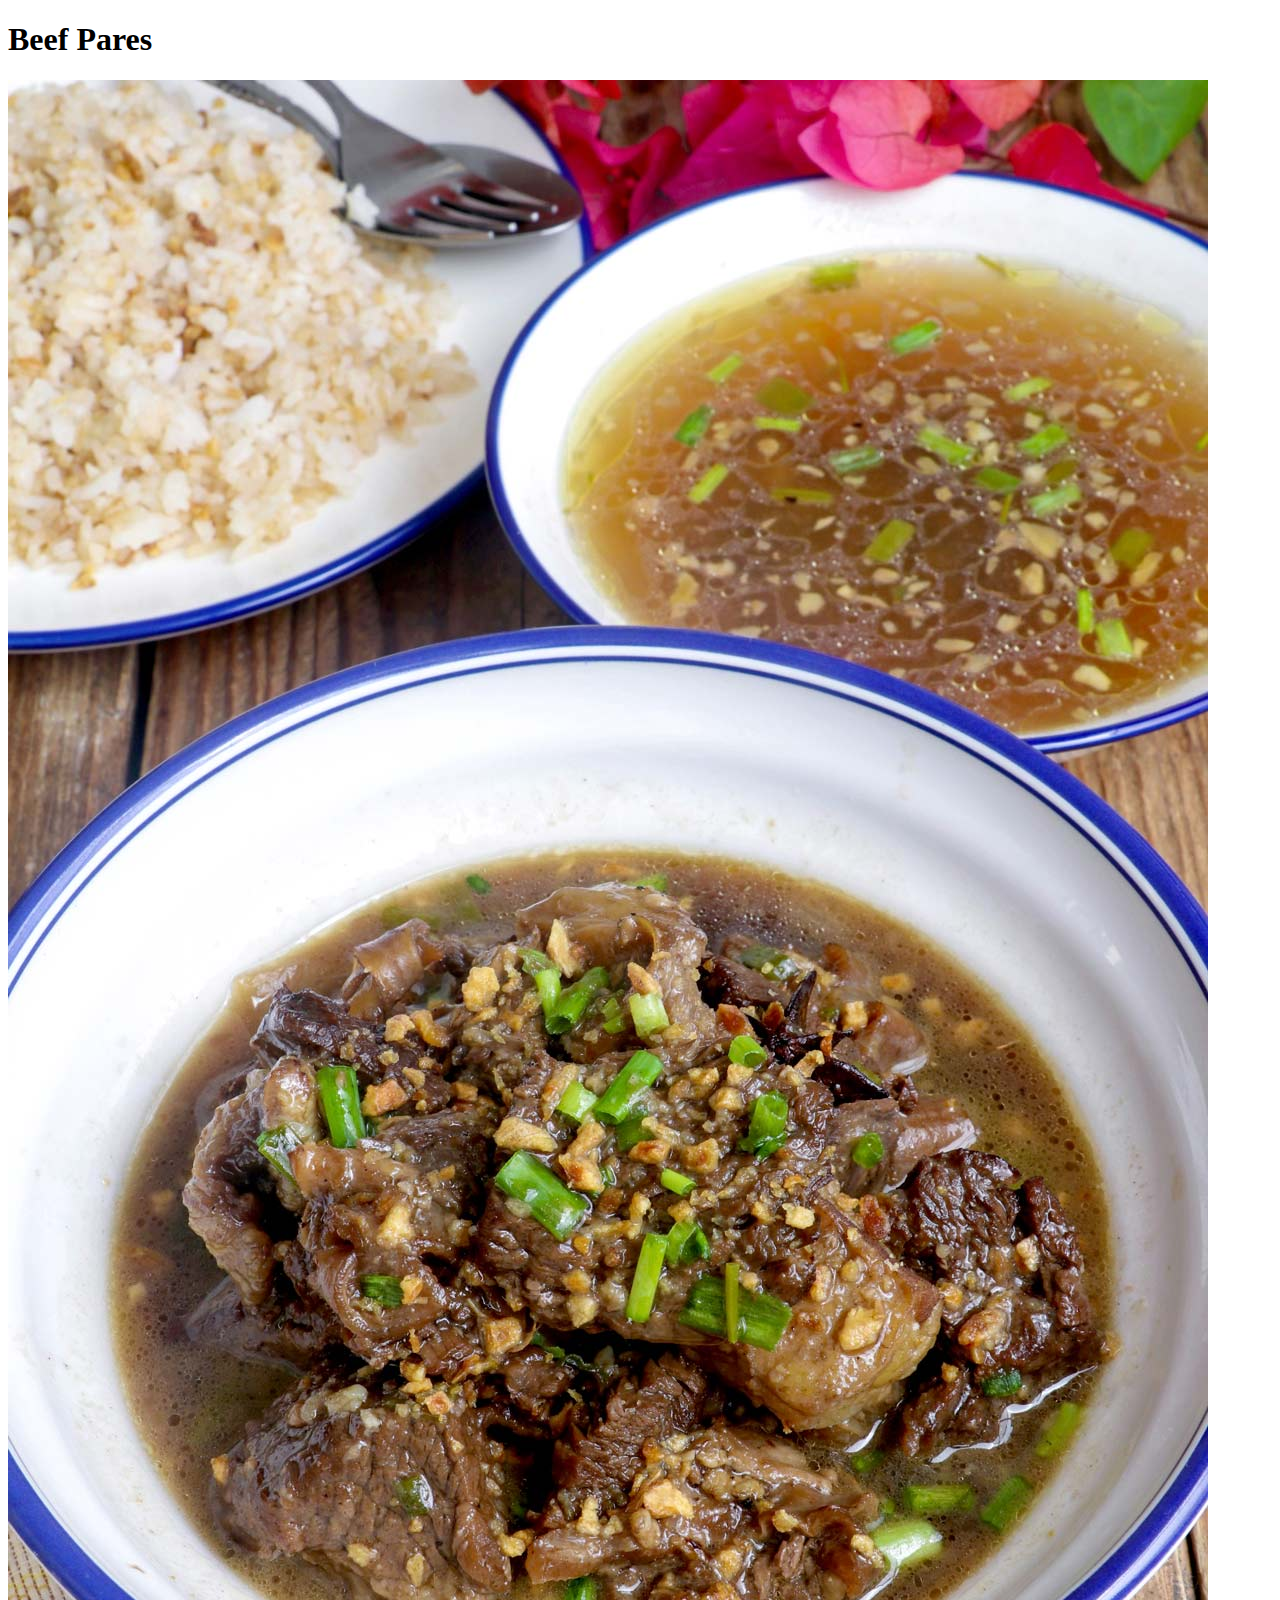
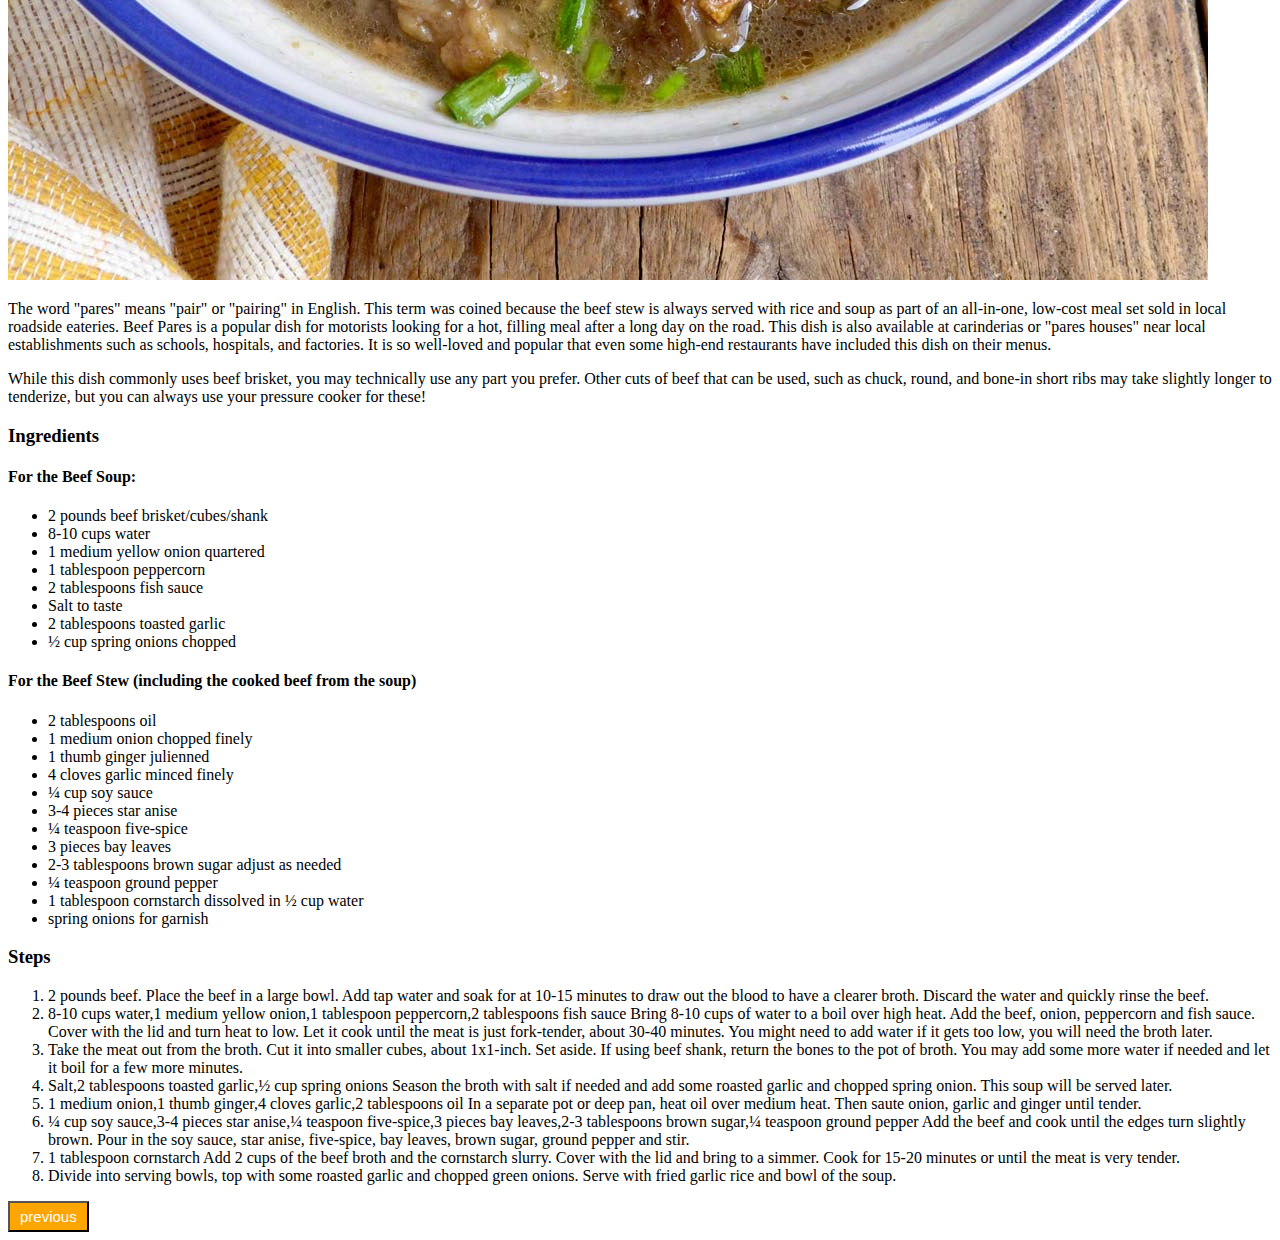
<file: recipes/beefpares.html>
<!DOCTYPE html>
<html lang="en">
    <head>
        <meta charset="UTF-8">
        <title>Pin0y Recipes</title>
        <link rel="stylesheet" href="../porkstyles.css">
    </head>
    <body>
        <h1>Beef Pares</h1>
        <!-- https://www.foxyfolksy.com/wp-content/uploads/2022/09/beef-pares.jpg -->
        <img src="../images/beef-pares.jpeg" alt="Yummeeh!">
        <p>
            The word "pares" means "pair" or "pairing" in English. 
            This term was coined because the beef stew is always served with rice and soup as part of an all-in-one, 
            low-cost meal set sold in local roadside eateries. Beef Pares is a popular dish for motorists looking for a hot, 
            filling meal after a long day on the road. This dish is also available at carinderias or "pares houses" near local establishments such as schools, hospitals, and factories. 
            It is so well-loved and popular that even some high-end restaurants have included this dish on their menus.
        </p>
        <p>
            While this dish commonly uses beef brisket, you may technically use any part you prefer. 
            Other cuts of beef that can be used, such as chuck, round, and bone-in short ribs may take slightly longer to tenderize, 
            but you can always use your pressure cooker for these!
        </p>
        <h3>Ingredients</h3>
        <h4>For the Beef Soup:</h4>
        <ul>
            <li>2 pounds beef brisket/cubes/shank</li>
            <li>8-10 cups water</li>
            <li>1 medium yellow onion quartered</li>
            <li>1 tablespoon peppercorn</li>
            <li>2 tablespoons fish sauce</li>
            <li>Salt to taste</li>
            <li>2 tablespoons toasted garlic</li>
            <li>½ cup spring onions chopped</li>
        </ul>
        <h4>For the Beef Stew (including the cooked beef from the soup)</h4>
        <ul>
            <li>2 tablespoons oil</li>
            <li>1 medium onion chopped finely</li>
            <li>1 thumb ginger julienned</li>
            <li>4 cloves garlic minced finely</li>
            <li>¼ cup soy sauce</li>
            <li>3-4 pieces star anise</li>
            <li>¼ teaspoon five-spice</li>
            <li>3 pieces bay leaves</li>
            <li>2-3 tablespoons brown sugar adjust as needed</li>
            <li>¼ teaspoon ground pepper</li>
            <li>1 tablespoon cornstarch dissolved in ½ cup water</li>
            <li>spring onions for garnish</li>
        </ul>
        <h3>Steps</h3>
        <ol>
            <li>2 pounds beef. Place the beef in a large bowl. 
                Add tap water and soak for at 10-15 minutes to draw out the blood to have a clearer broth. 
                Discard the water and quickly rinse the beef.</li>
            <li>8-10 cups water,1 medium yellow onion,1 tablespoon peppercorn,2 tablespoons fish sauce
                Bring 8-10 cups of water to a boil over high heat. Add the beef, onion, peppercorn and fish sauce. 
                Cover with the lid and turn heat to low. Let it cook until the meat is just fork-tender, about 30-40 minutes. 
                You might need to add water if it gets too low, you will need the broth later.</li>
            <li>Take the meat out from the broth. Cut it into smaller cubes, about 1x1-inch. Set aside. 
                If using beef shank, return the bones to the pot of broth. 
                You may add some more water if needed and let it boil for a few more minutes.</li>
            <li>Salt,2 tablespoons toasted garlic,½ cup spring onions
                Season the broth with salt if needed and add some roasted garlic and chopped spring onion. 
                This soup will be served later.</li>
            <li>1 medium onion,1 thumb ginger,4 cloves garlic,2 tablespoons oil
                In a separate pot or deep pan, heat oil over medium heat. Then saute onion, garlic and ginger until tender.</li>
            <li>¼ cup soy sauce,3-4 pieces star anise,¼ teaspoon five-spice,3 pieces bay leaves,2-3 tablespoons brown sugar,¼ teaspoon ground pepper
                Add the beef and cook until the edges turn slightly brown. Pour in the soy sauce, star anise, five-spice, 
                bay leaves, brown sugar, ground pepper and stir.</li>
            <li>1 tablespoon cornstarch
                Add 2 cups of the beef broth and the cornstarch slurry. 
                Cover with the lid and bring to a simmer. Cook for 15-20 minutes or until the meat is very tender.</li>
            <li>Divide into serving bowls, top with some roasted garlic and chopped green onions. 
                Serve with fried garlic rice and bowl of the soup.</li>
        </ol>
        <button class="button"><a href="../index.html" class="button">previous</a></button>
    </body>
</html>
</file>
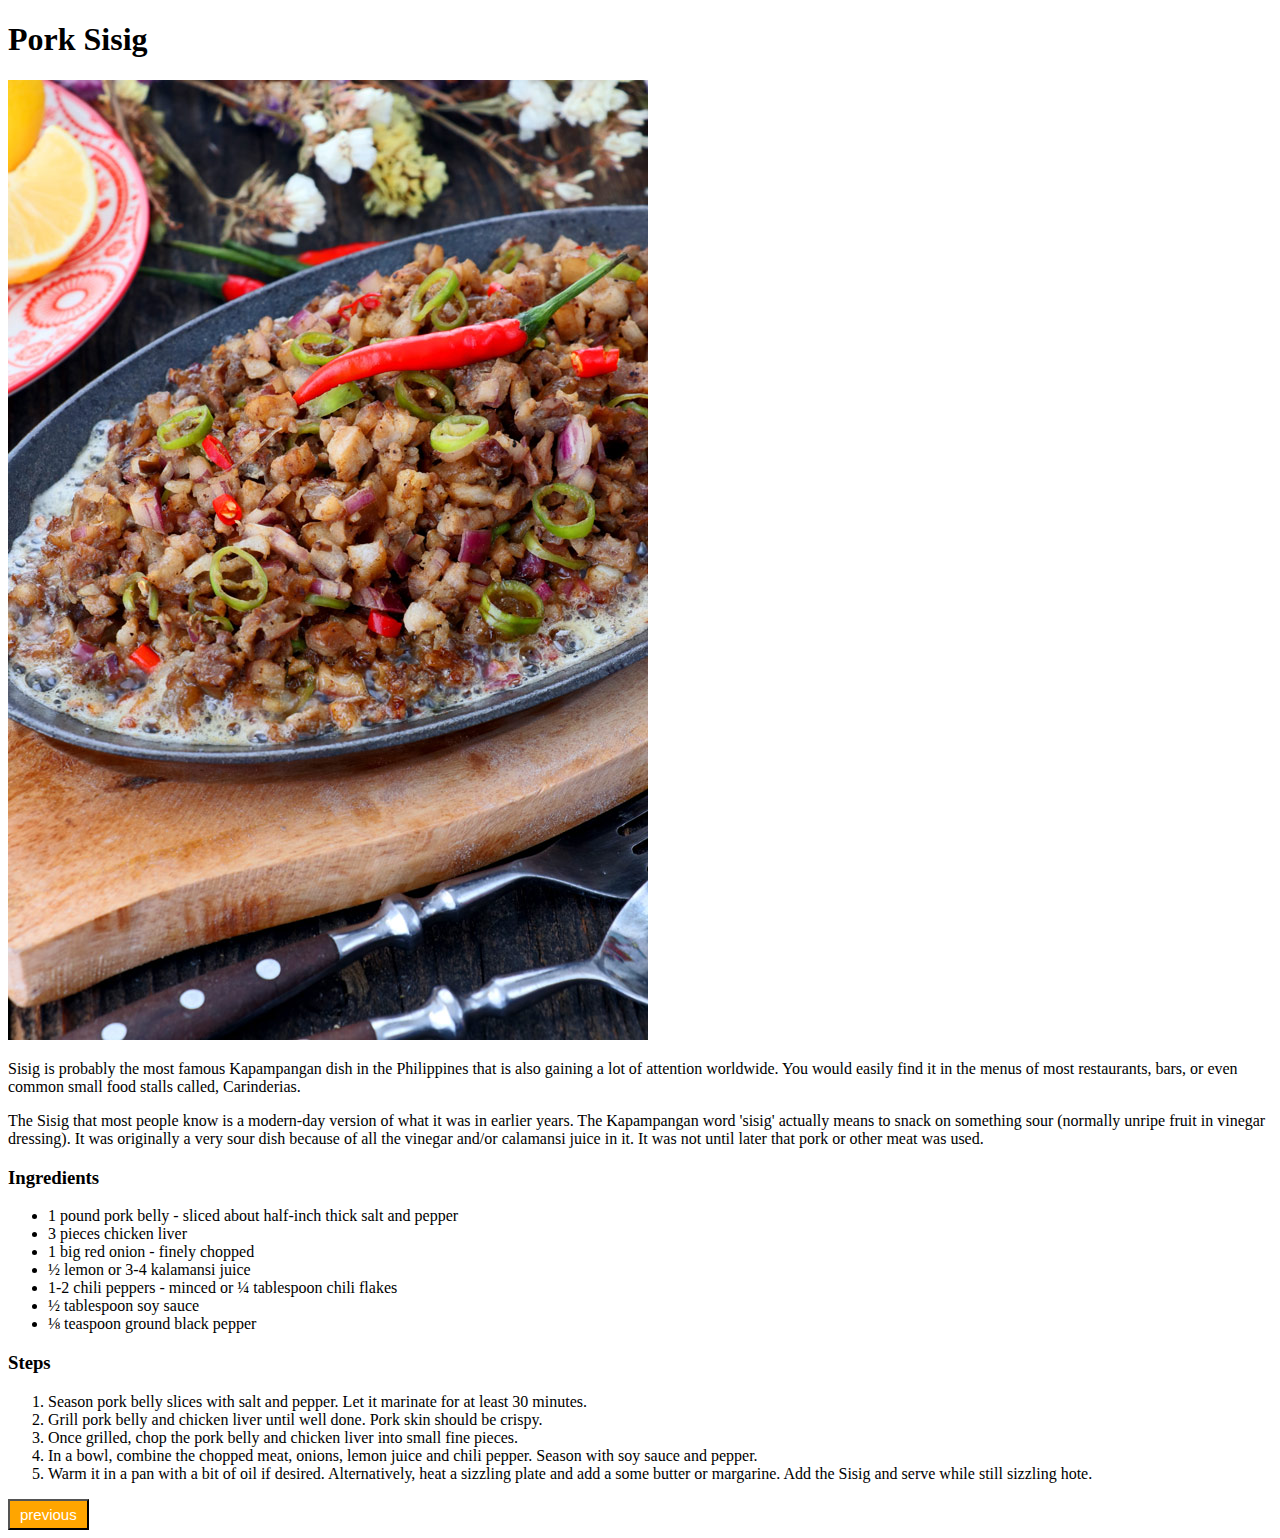
<file: recipes/porksisig.html>
<!DOCTYPE html>
<html lang="en">
    <head>
        <meta charset="UTF-8">
        <title>Pin0y Recipes</title>
        <link rel="stylesheet" href="../porkstyles.css">
    </head>
    <body>
        <h1>Pork Sisig</h1>
        <!-- https://www.foxyfolksy.com/wp-content/uploads/2015/05/sizzling-sisig.jpg -->
        <img src="../images/sizzling-sisig.jpeg" alt="Sizzling hot">
        <p>
            Sisig is probably the most famous Kapampangan dish in the Philippines that is also gaining a lot of attention worldwide.  
            You would easily find it in the menus of most restaurants, bars, or even common small food stalls called, Carinderias.
        </p>
        <p>
            The Sisig that most people know is a modern-day version of what it was in earlier years. 
            The Kapampangan word 'sisig' actually means to snack on something sour (normally unripe fruit in vinegar dressing).  
            It was originally a very sour dish because of all the vinegar and/or calamansi juice in it. 
            It was not until later that pork or other meat was used.
        </p>
        <h3>Ingredients</h3>
        <ul>
            <li>1 pound pork belly - sliced about half-inch thick salt and pepper</li>
            <li>3 pieces chicken liver</li>
            <li>1 big red onion - finely chopped</li>
            <li>½ lemon or 3-4 kalamansi juice</li>
            <li>1-2 chili peppers - minced or ¼ tablespoon chili flakes</li>
            <li>½ tablespoon soy sauce</li>
            <li>⅛ teaspoon ground black pepper</li>
        </ul>
        <h3>Steps</h3>
        <ol>
            <li>Season pork belly slices with salt and pepper. Let it marinate for at least 30 minutes.</li>
            <li>Grill pork belly and chicken liver until well done. Pork skin should be crispy.</li>
            <li>Once grilled, chop the pork belly and chicken liver into small fine pieces.</li>
            <li>In a bowl, combine the chopped meat, onions, lemon juice and chili pepper. Season with soy sauce and pepper.</li>
            <li>Warm it in a pan with a bit of oil if desired. Alternatively, heat a sizzling plate and add a some butter or margarine. Add the Sisig and serve while still sizzling hote.</li>
        </ol>
        <button class="button"><a href="../index.html" class="button">previous</a></button>
    </body>
</html>
</file>
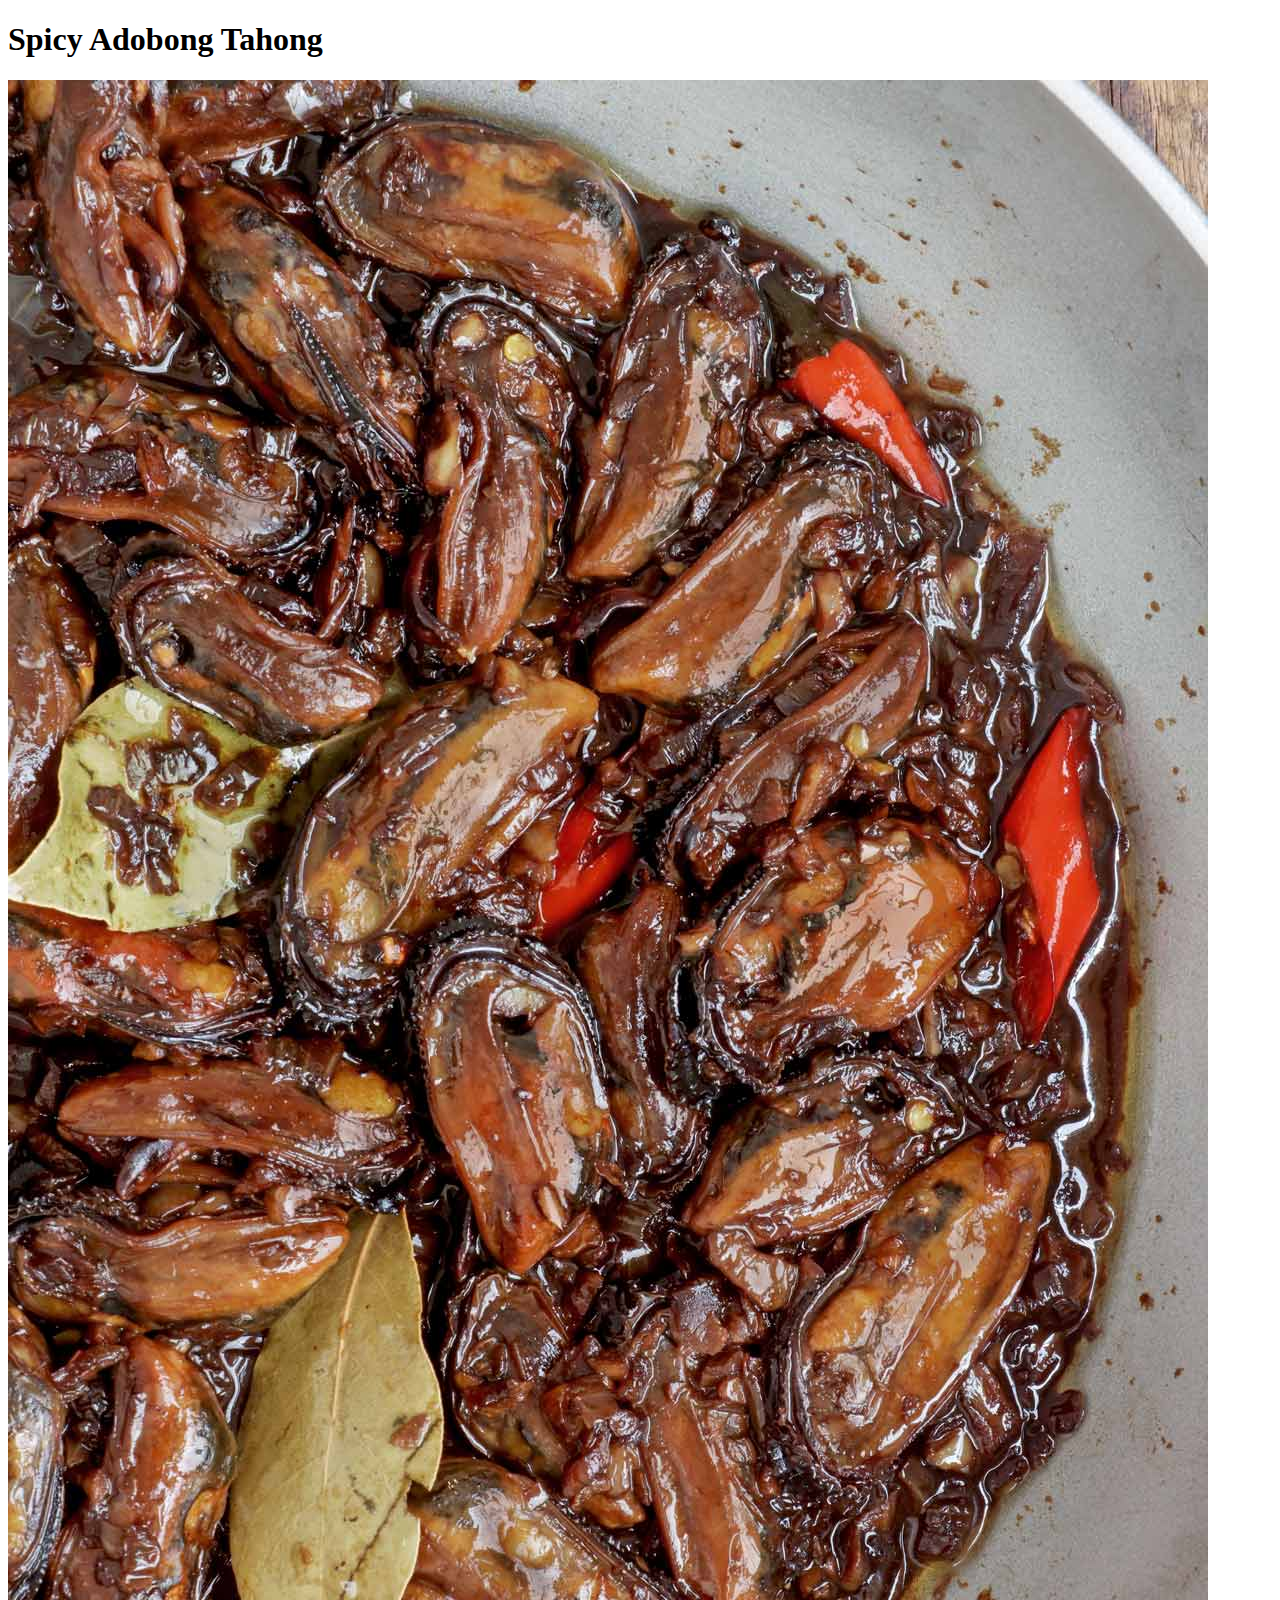
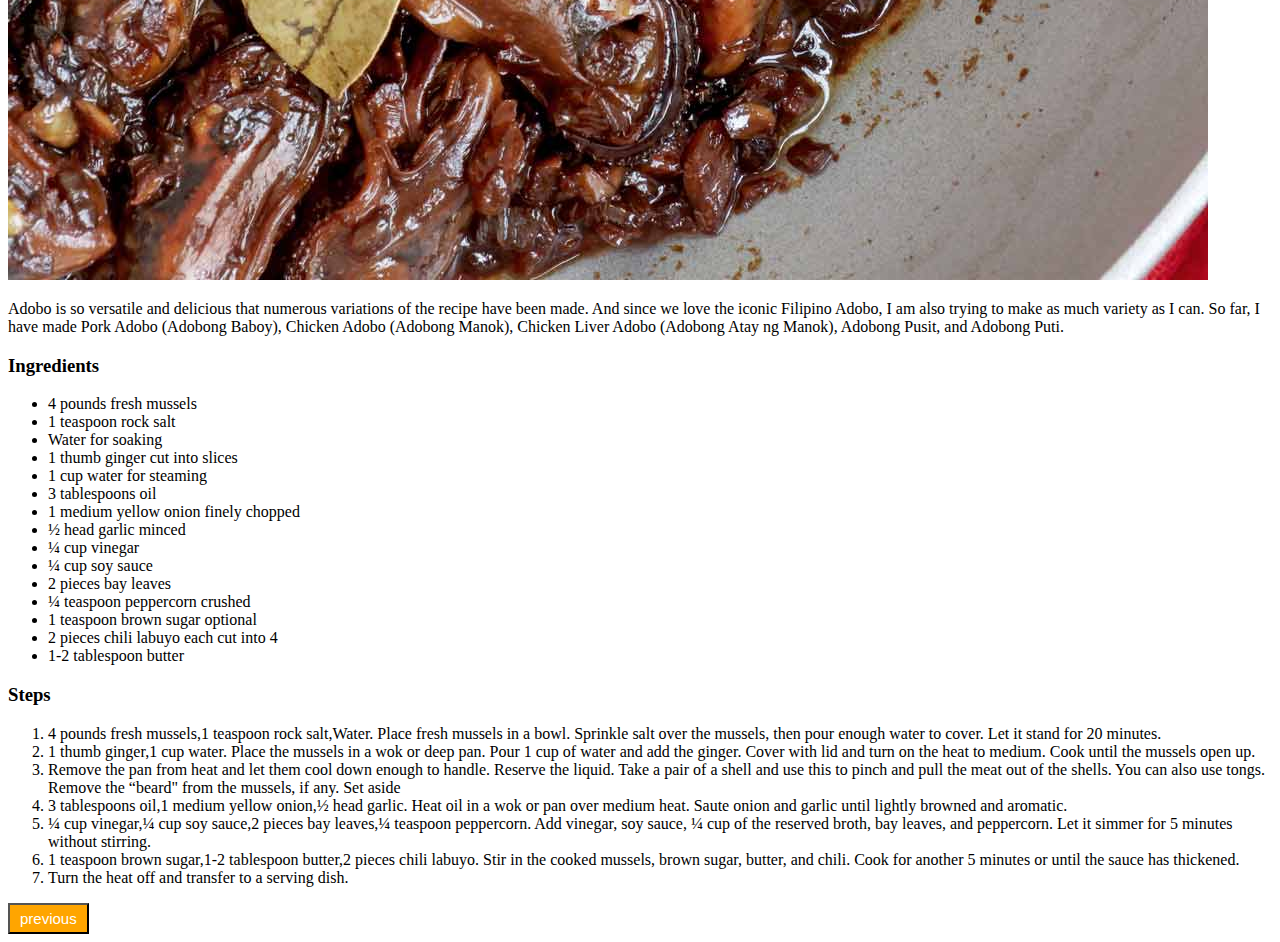
<file: recipes/spicyadobongtahong.html>
<!DOCTYPE html>
<html lang="en">
    <head>
        <meta charset="UTF-8">
        <title>Pin0y Recipes</title>
        <link rel="stylesheet" href="../porkstyles.css">
    </head>
    <body>
        <h1>Spicy Adobong Tahong</h1>
        <!-- https://www.foxyfolksy.com/wp-content/uploads/2022/07/spicy-adobong-tahong-recipe.jpg -->
        <img src="../images/spicy-adobong-tahong.jpeg" alt="spiceyyy oof">
        <p>
            Adobo is so versatile and delicious that numerous variations of the recipe have been made. 
            And since we love the iconic Filipino Adobo, I am also trying to make as much variety as I can. So far, 
            I have made Pork Adobo (Adobong Baboy), Chicken Adobo (Adobong Manok), Chicken Liver Adobo  (Adobong Atay ng Manok), 
            Adobong Pusit, and Adobong Puti.
        </p>
        <h3>Ingredients</h3>
        <ul>
            <li>4 pounds fresh mussels</li>
            <li>1 teaspoon rock salt</li>
            <li>Water for soaking</li>
            <li>1 thumb ginger cut into slices</li>
            <li>1 cup water for steaming</li>
            <li>3 tablespoons oil</li>
            <li>1 medium yellow onion finely chopped</li>
            <li>½ head garlic minced</li>
            <li>¼ cup vinegar</li>
            <li>¼ cup soy sauce</li>
            <li>2 pieces bay leaves</li>
            <li>¼ teaspoon peppercorn crushed</li>
            <li>1 teaspoon brown sugar optional</li>
            <li>2 pieces chili labuyo each cut into 4</li>
            <li>1-2 tablespoon butter</li>
        </ul>
        <h3>Steps</h3>
        <ol>
            <li>4 pounds fresh mussels,1 teaspoon rock salt,Water. Place fresh mussels in a bowl. Sprinkle salt over the mussels, then pour enough water to cover. Let it stand for 20 minutes.</li>
            <li>1 thumb ginger,1 cup water. Place the mussels in a wok or deep pan. Pour 1 cup of water and add the ginger. Cover with lid and turn on the heat to medium. Cook until the mussels open up.</li>
            <li>Remove the pan from heat and let them cool down enough to handle. Reserve the liquid. Take a pair of a shell and use this to pinch and pull the meat out of the shells. You can also use tongs. Remove the “beard" from the mussels, if any. Set aside</li>
            <li>3 tablespoons oil,1 medium yellow onion,½ head garlic. Heat oil in a wok or pan over medium heat. Saute onion and garlic until lightly browned and aromatic.</li>
            <li>¼ cup vinegar,¼ cup soy sauce,2 pieces bay leaves,¼ teaspoon peppercorn. Add vinegar, soy sauce, ¼ cup of the reserved broth, bay leaves, and peppercorn. Let it simmer for 5 minutes without stirring.</li>
            <li>1 teaspoon brown sugar,1-2 tablespoon butter,2 pieces chili labuyo. Stir in the cooked mussels, brown sugar, butter, and chili. Cook for another 5 minutes or until the sauce has thickened.</li>
            <li>Turn the heat off and transfer to a serving dish.</li>
        </ol>
        <button class="button"><a href="../index.html" class="button">previous</a></button>
    </body>
</html>
</file>
<file: porkstyles.css>
/* local file installation for custom font */
@font-face {
    font-family: "Satisfy";
    src: url("../odin-recipes/recipes/Satisfy-Regular.ttf") format('truetype');
}

.button {
    padding: 5px;
    text-align: center;
    font-size: 15px;
    text-decoration: none;
    background-color: orange;
    color: white;
}
</file>
